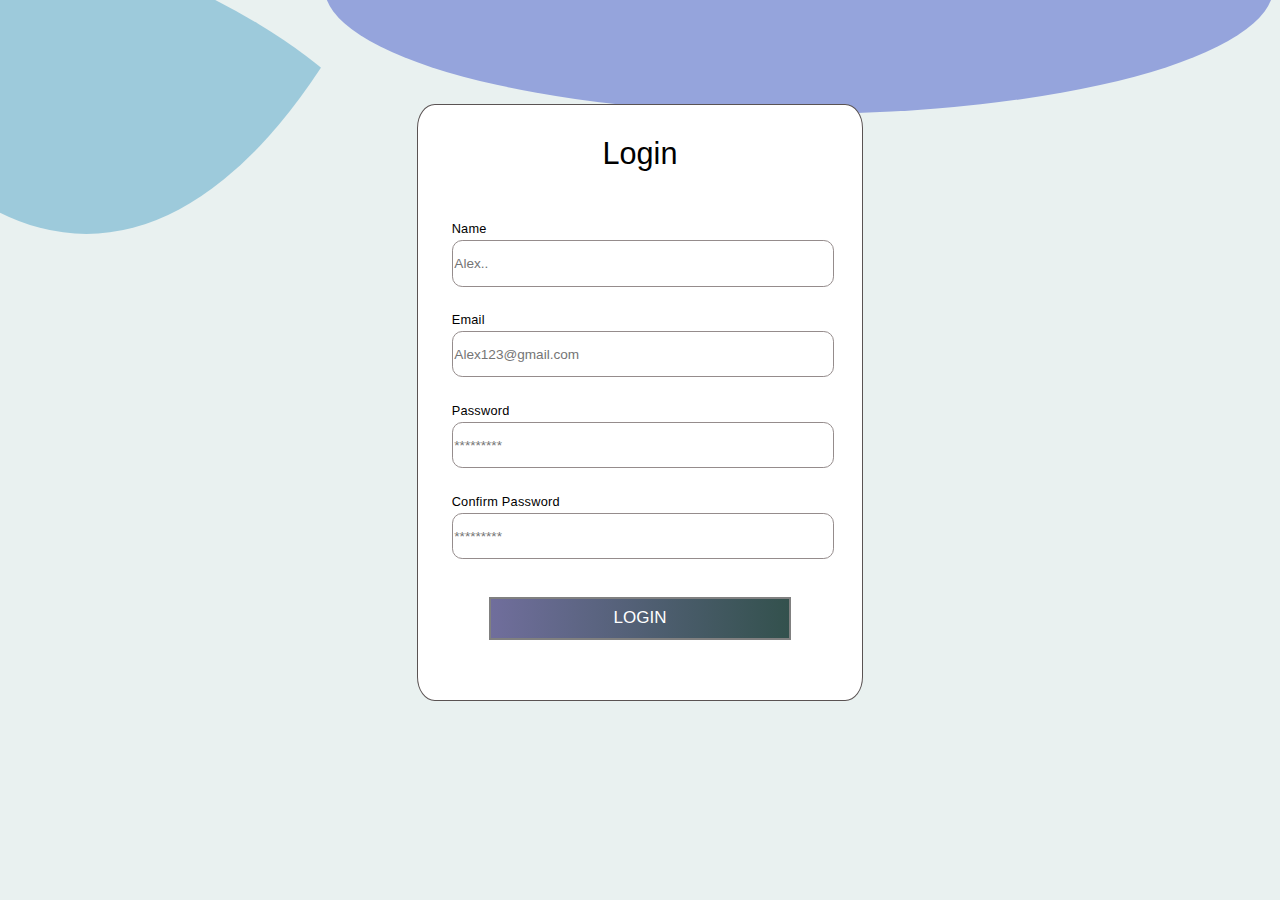
<file: JS_Project/index.html>
<!DOCTYPE html>
<html lang="en">
<head>
    <meta charset="UTF-8">
    <meta name="viewport" content="width=device-width, initial-scale=1.0">
    <title>Document</title>
    <link rel="stylesheet" href="style.css">
</head>
<body >
    <div class="body">
    </div>

    <div id="main" > 
        
        <div id="login">
            <p class="plogin">Login</p>
            <label>
                Name
            </label>
            <input class ="input" type="text" value="" placeholder="Alex.."> 
            <p id="nameErr">-Name must be only letters</p>
            <label >Email</label>
            <input class ="input" type="text" value="" placeholder="Alex123@gmail.com"> 
            <p id="emailErr">-Please enter a valid email</p>

            <label >Password</label>
            <input class ="input" type="password" value="" placeholder="*********"> 
            <p id="passErr">-Password must be at least 8 characters</p>
            <div>
            <label >Confirm Password</label>
            <input class ="input" type="password" value="" placeholder="*********"> 
            <p id="passConErr">-Password don't match</p>
            <div>
                
            <p id="reqErr"> -All fields are required</p>
            </div>
            
            
        </div>
        <div>
            <button id="loginbtn" onclick="login()">LOGIN</button>
        </div>
</div>
    <script src="./demo.js"></script>
</body>
</html>
</file>
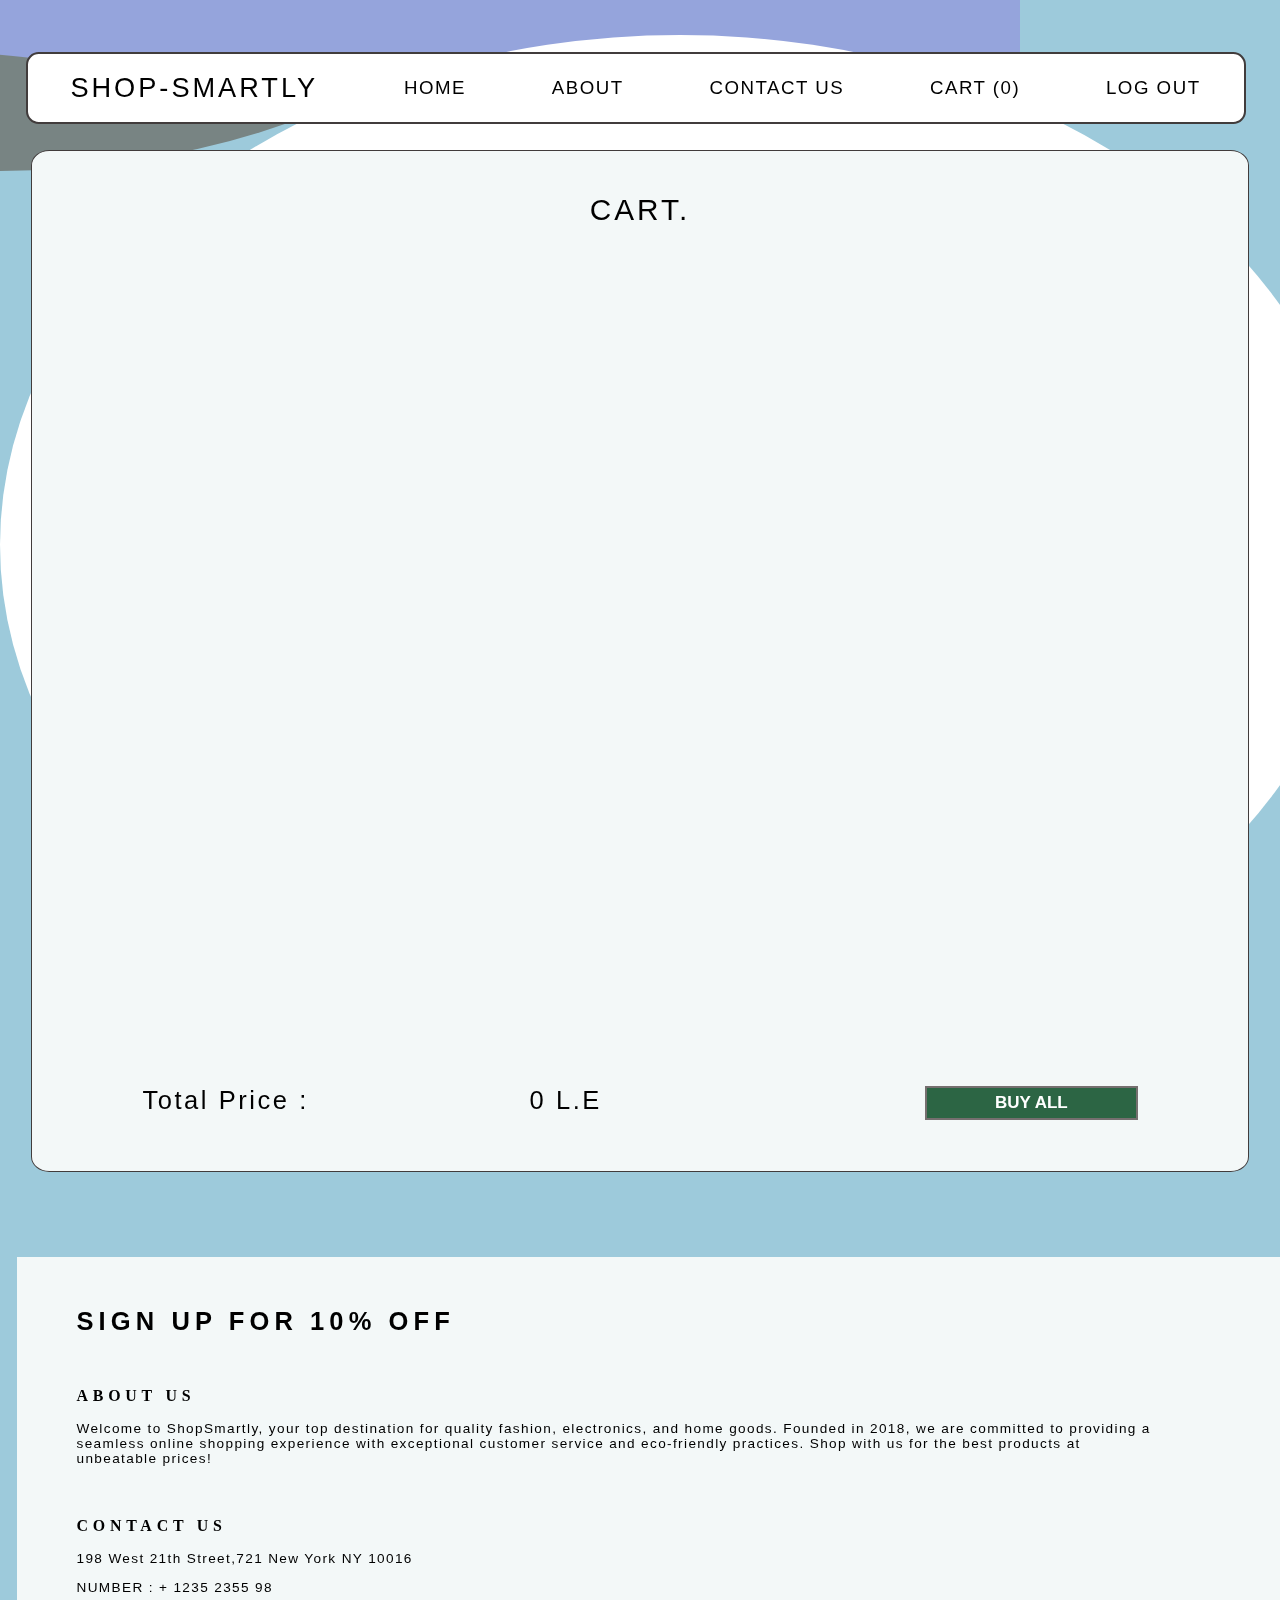
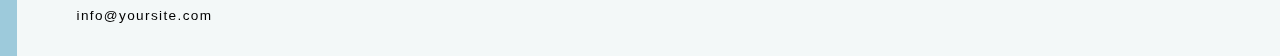
<file: JS_Project/cart.html>
<!DOCTYPE html>
<html lang="en">
  <head>
    <meta charset="UTF-8" />
    <meta name="viewport" content="width=device-width, initial-scale=1.0" />
    <title>Cart</title>
    <link rel="stylesheet" href="style.css" />
  </head>
  <body id="homeBody">
    <div class="wave"></div>
    <div class="homeMain">
      <nav class="header" id="fixed">
        <p id="shopname">SHOP-SMARTLY</p>
        <a href="./Home.html">HOME</a>
        <a href="#aboutTarget">ABOUT</a>
        <a href="#contactTarget">CONTACT US</a>
        <a id="cart" href="./cart.html">CART (0)</a>
        <a href="#" onclick="LogOut()">LOG OUT</a>
      </nav>

      <div class="centered" id="CartCenter">
        <div class="centerdiv">CART.</div>
        <div id = slide-y>
        <div id="cartProd"></div>
        <div id="totaldiv" >
          <label >Total Price : </label>
          <div  id="totalPricediv">
          

          </div>
        
        </div>
      </div>
      </div>
      

      <div>
        <div class="centerContainer2">
          <h4>SIGN UP FOR 10% OFF</h4>
          <h3  id="aboutTarget">ABOUT US</h3>
          <p> Welcome to ShopSmartly, your top destination for quality fashion, electronics, and home goods. Founded in 2018, we are committed to providing a seamless online shopping experience with exceptional customer service and eco-friendly practices. Shop with us for the best products at unbeatable prices!</p>
          <h3 id="contactTarget">CONTACT US</h3>
          <p> 198 West 21th Street,721 New York NY 10016</p>
          <p> NUMBER  : + 1235 2355 98</p>
          <a href="www.info@yoursite.com">info@yoursite.com</a>
      
          </div> 
         
         
     </div>
     </div>
    </div>
    <button onclick="topFunction()" id="topBtn" title="Go to top">
      <svg xmlns="http://www.w3.org/2000/svg" viewBox="0 0 24 24" fill="white" width="24px" height="24px">
          <path d="M0 0h24v24H0z" fill="none"/>
          <path d="M4 12l1.41 1.41L11 7.83V20h2V7.83l5.59 5.58L20 12l-8-8-8 8z"/>
      </svg>
    </button>
    <script src="./demo.js"></script>
  </body>
</html>
</file>
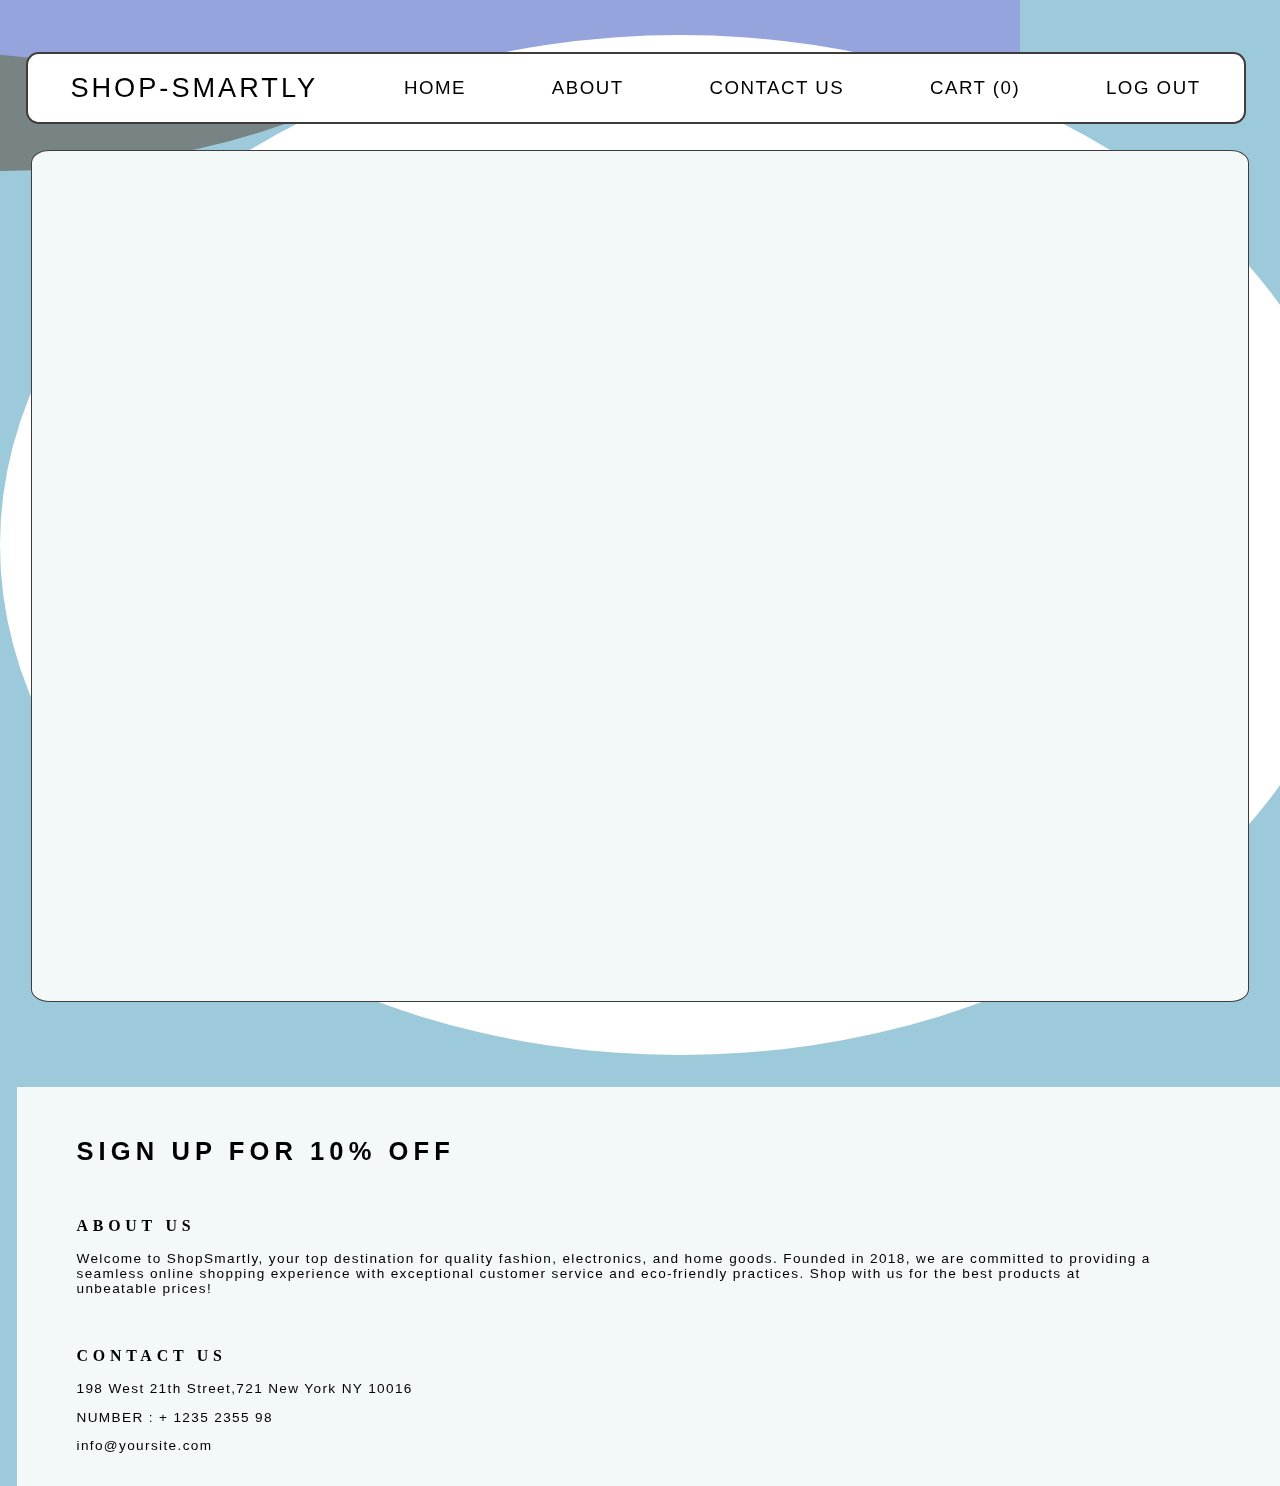
<file: JS_Project/product_show.html>
<!DOCTYPE html>
<html lang="en">
  <head>
    <meta charset="UTF-8" />
    <meta name="viewport" content="width=device-width, initial-scale=1.0" />
    <title>Home</title>
    <link rel="stylesheet" href="style.css" />
  </head>
  <body id="homeBody">
    <div class="wave"></div>
    <div class="homeMain">
      <nav class="header" id="fixed">
        <p id="shopname">SHOP-SMARTLY</p>
        <a href="./Home.html">HOME</a>
        <a href="#aboutTarget">ABOUT</a>
        <a href="#contactTarget">CONTACT US</a>
        <a id="cart" href="./cart.html">CART (0)</a>
        <a href="#" onclick="LogOut()">LOG OUT</a>
      </nav>

      <div class="centered" id="productsShow">
        <div id="productShowInfo"></div>
        
        
      </div>

      <div>
        <div class="centerContainer2">
          <h4>SIGN UP FOR 10% OFF</h4>
          <h3  id="aboutTarget">ABOUT US</h3>
          <p> Welcome to ShopSmartly, your top destination for quality fashion, electronics, and home goods. Founded in 2018, we are committed to providing a seamless online shopping experience with exceptional customer service and eco-friendly practices. Shop with us for the best products at unbeatable prices!</p>
          <h3 id="contactTarget">CONTACT US</h3>
          <p> 198 West 21th Street,721 New York NY 10016</p>
          <p> NUMBER  : + 1235 2355 98</p>
          <a href="www.info@yoursite.com">info@yoursite.com</a>
          
         <!-- <div class="innercont" id="contactDiv">
 
           <p class="innerheads" id="contactTarget">CONTACT US</p>
           <p> "198 West 21th Street,721 New York NY 10016"</p>
           <p> NUMBER  : + 1235 2355 98</p>
           <a href="www.info@yoursite.com">info@yoursite.com</a>
 
         </div>
         <div class="innercont" id="aboutTarget">
           <p class="innerheads">ABOUT US</p>
           <p> Welcome to ShopSmartly, your top destination for quality fashion, electronics, and home goods. Founded in 2018, we are committed to providing a seamless online shopping experience with exceptional customer service and eco-friendly practices. Shop with us for the best products at unbeatable prices!</p> -->
        
          
          </div> 
         
         
     </div>
    </div>
    <button onclick="topFunction()" id="topBtn" title="Go to top">
      <svg xmlns="http://www.w3.org/2000/svg" viewBox="0 0 24 24" fill="white" width="24px" height="24px">
          <path d="M0 0h24v24H0z" fill="none"/>
          <path d="M4 12l1.41 1.41L11 7.83V20h2V7.83l5.59 5.58L20 12l-8-8-8 8z"/>
      </svg>
    </button>
    <script src="./demo.js"></script>
  </body>
</html>
</file>
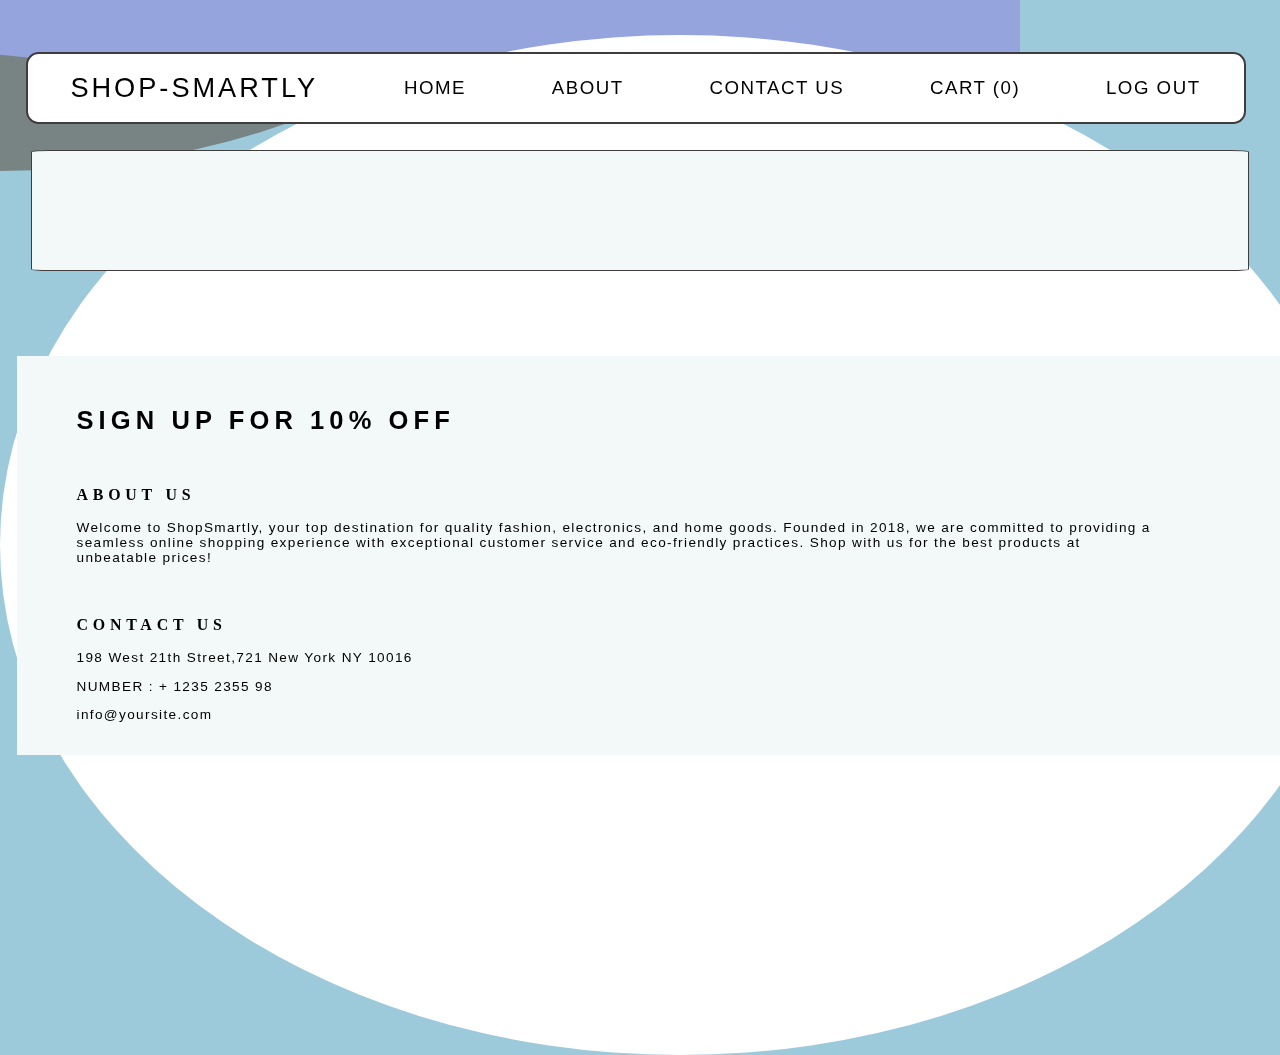
<file: JS_Project/products.html>
<!DOCTYPE html>
<html lang="en">
  <head>
    <meta charset="UTF-8" />
    <meta name="viewport" content="width=device-width, initial-scale=1.0" />
    <title>Home</title>
    <link rel="stylesheet" href="style.css" />
  </head>
  <body id="homeBody">
    <div class="wave"></div>
    <div class="homeMain">
      <nav class="header" id="fixed">
        <p id="shopname">SHOP-SMARTLY</p>
        <a href="./Home.html">HOME</a>
        <a href="#aboutTarget">ABOUT</a>
        <a href="#contactTarget">CONTACT US</a>
        <a id="cart" href="./cart.html">CART (0)</a>
        <a href="#" onclick="LogOut()">LOG OUT</a>
      </nav>

      <div class="centered" id="productsCenter">
        <div class="centerdiv" id="category_name"></div>
        <div class="productInfo"></div>
      </div>

      <div>
        <div class="centerContainer2">
          <h4>SIGN UP FOR 10% OFF</h4>
          <h3  id="aboutTarget">ABOUT US</h3>
          <p> Welcome to ShopSmartly, your top destination for quality fashion, electronics, and home goods. Founded in 2018, we are committed to providing a seamless online shopping experience with exceptional customer service and eco-friendly practices. Shop with us for the best products at unbeatable prices!</p>
          <h3 id="contactTarget">CONTACT US</h3>
          <p> 198 West 21th Street,721 New York NY 10016</p>
          <p> NUMBER  : + 1235 2355 98</p>
          <a href="www.info@yoursite.com">info@yoursite.com</a>
          
    
          
          </div> 
         
         
     </div>
    </div>
    <button onclick="topFunction()" id="topBtn" title="Go to top">
      <svg xmlns="http://www.w3.org/2000/svg" viewBox="0 0 24 24" fill="white" width="24px" height="24px">
          <path d="M0 0h24v24H0z" fill="none"/>
          <path d="M4 12l1.41 1.41L11 7.83V20h2V7.83l5.59 5.58L20 12l-8-8-8 8z"/>
      </svg>
    </button>
    <script src="./demo.js"></script>
  </body>
</html>
</file>
<file: JS_Project/style.css>
body {
  background-color: rgb(233, 241, 240);
  zoom : 85%
}

.body {
  display: block;
  position: relative;
  height: 40px;
  width: 50%;

  transform: scale(1.5, 10);
}
.body:before {
  content: "";
  display: block;
  position: absolute;
  border-radius: 100%;
  width: 100%;
  height: 30px;
  background-color: #95a4dc;
  right: -50%;
  top: 23;
}

.body:after {
  content: "";
  display: block;
  position: absolute;
  border-radius: 100%;
  width: 100%;
  height: 300px;
  background-color:#9dcadb;
  left: -25%;
  top: -255px;
  clip-path: ellipse(100% 15% at -15% 100%);
}

#main {
  width: 35%;
  height: 700px;
  margin: 5% auto;
  border-radius: 4%;
  background-color: white;
  border: 2px solid rgb(90, 83, 83);
  position: relative;
}

#login {
  width: 85%;
  height: 80%;
  margin: 5% auto;
}

#login .plogin {
  font-size: 36px;
  line-height: 1.125;
  font-weight: 300;
  font-family: -apple-system, BlinkMacSystemFont, "Segoe UI", Roboto,
    "Helvetica Neue", Arial, sans-serif;
  text-align: center;
  margin-bottom: 60px;
}

#login label {
  letter-spacing: 0.02em;
  font-size: 15px;
  display: flex;
  font-family: -apple-system, BlinkMacSystemFont, "Segoe UI", Roboto,
    "Helvetica Neue", Arial, sans-serif;
  font-weight: 200;
  margin-top: 30px;
}

.input {
  font-size: 16px;
  width: 100%;
  height: 50px;
  border: 2px solid rgb(149, 140, 140);
  border-radius: 12px;
  margin-top: 5px;
  font-family: -apple-system, BlinkMacSystemFont, "Segoe UI", Roboto,
    "Helvetica Neue", Arial, sans-serif;
  font-weight: 200;
}

#loginbtn {
  font-family: -apple-system, BlinkMacSystemFont, "Segoe UI", Roboto,
    "Helvetica Neue", Arial, sans-serif;
  font-size: 20px;
  color: #fff;
  border: 3px solid grey;
  width: 80%;
  height: 50px;
  background-image: linear-gradient(to right, #706e9c, #33514d);
  font-weight: 500;
  margin: 10%;
}

#nameErr {
  font-family: -apple-system, BlinkMacSystemFont, "Segoe UI", Roboto,
    "Helvetica Neue", Arial, sans-serif;
  display: none;
}
#emailErr {
  font-family: -apple-system, BlinkMacSystemFont, "Segoe UI", Roboto,
    "Helvetica Neue", Arial, sans-serif;
  display: none;
}
#passErr {
  font-family: -apple-system, BlinkMacSystemFont, "Segoe UI", Roboto,
    "Helvetica Neue", Arial, sans-serif;
  display: none;
}
#reqErr {
  font-family: -apple-system, BlinkMacSystemFont, "Segoe UI", Roboto,
    "Helvetica Neue", Arial, sans-serif;
  display: none;
}
#passConErr {
  font-family: -apple-system, BlinkMacSystemFont, "Segoe UI", Roboto,
    "Helvetica Neue", Arial, sans-serif;
  display: none;
}

#homeBody {
  background-color: #9dcadb;
  display: inline;
}
.wave {
  position: relative;
  height: 40px;
  width: 800px;
  background-color: #95a4dc;
  transform: scale(2, 4);
}

.wave:before {
  content: "";
  display: block;
  position: absolute;
  border-radius: 100%;
  width: 100%;
  height: 300px;
  background-color: white;
  right: -25%;
  top: 20px;
}

.wave:after {
  content: "";
  display: block;
  position: absolute;
  border-radius: 100%;
  width: 100%;
  height: 300px;
  background-color: #788483;
  left: -25%;
  top: -240px;
  clip-path: ellipse(100% 15% at -15% 100%);
}

/* Smooth scrolling behavior */
html {
  scroll-behavior: smooth;
}

/* Styles for the "Go to Top" button */
#topBtn {
  display: none; /* Hidden by default */
  position: fixed; /* Fixed position */
  bottom: 20px; /* 20px from the bottom */
  right: 30px; /* 30px from the right */
  z-index: 99; /* Make sure it does not overlap */
  border: none; /* Remove borders */
  outline: none; /* Remove outline */
  background: linear-gradient(
    45deg,
    #28c397,
    #254f2c
  ); /* Gradient background */
  color: white; /* White text */
  cursor: pointer; /* Pointer/hand icon */
  padding: 15px; /* Some padding */
  border-radius: 50%; /* Rounded corners */
  box-shadow: 0px 4px 10px rgba(0, 0, 0, 0.3); /* Shadow for depth */
  transition: background 0.3s, transform 0.3s; /* Smooth transitions */
}

#topBtn:hover {
  background: linear-gradient(
    45deg,
    #04250e,
    #375643
  ); /* Slight color change on hover */
  transform: scale(1.1); /* Slightly larger on hover */
}

#topBtn svg {
  vertical-align: middle;
}

.homeMain {
  position: absolute;
  width: 100%;
}

.header {
  height: 80px;
  width: 95%;
  border: 3px solid rgb(65, 60, 60);
  margin-left: 30px;
  background-color: rgb(255, 255, 255);
  position: static;
  display: flex;
  justify-content: space-around;
  text-align: center;
  align-items: center;
  font-size: 22px;
  color: rgb(0, 0, 0);
  font-weight: 350;
  font-family: -apple-system, BlinkMacSystemFont, "Segoe UI", Roboto,
    "Helvetica Neue", Arial, sans-serif;
  border-radius: 15px;
}

#shopname{
  font-size: 32px;
  font-weight: 400;
  letter-spacing: 3.5px;
}

#navBar {
  margin-top: 50px;
  height: 600px;
  width: 22%;
  margin-left: 30px;
  border: 3px solid rgb(65, 60, 60);
  background-color: rgb(255, 255, 255);
  border-radius: 10px;
}
#pClothes {
  font-family: -apple-system, BlinkMacSystemFont, "Segoe UI", Roboto,
    "Helvetica Neue", Arial, sans-serif;
  font-size: 30px;
  font-weight: 300;
  border: 3px solid rgb(65, 60, 60);
  background-color: #e3e7ed;
  border-radius: 5px;
  letter-spacing: 2px;
 
}



#slider {
  margin-top: 50px;
  height: 900px;
  width: 71%;
  margin-left: 30px;
  border: 5px solid rgb(65, 60, 60);
  border-radius: 10px;
  position: relative;
}

.flex {
  display: flex;
}

.container {
  border: 1px dotted rgb(65, 60, 60);
  height: 24.6%;

  border-radius: 10px;
  display: flex;
  text-align: center;
  align-items: center;
  padding-left: 20%;
  font-weight: 350;
  font-size: 19px;
  font-family: -apple-system, BlinkMacSystemFont, "Segoe UI", Roboto,
    "Helvetica Neue", Arial, sans-serif;
  color: rgb(20, 19, 19);
}


#clothesImg {
  position: relative;
  height: 100%;
  width: 100%;
  border-radius: 10px;
}

.fade {
  animation-name: fade;
  animation-duration: 1.5s;
}

@keyframes fade {
  from {
    opacity: 0.4;
  }
  to {
    opacity: 1;
  }
}

#slider div {
  position: absolute;
  top: 90%;
}

#sliderDiv {
  display: flex;
  justify-content: space-around;
  width: 100%;
  margin: auto;
}

#sliderDiv button {
  width: 100px;
  height: 60px;
  font-size: 22px;
  background-color: #fff;
  border: 2px solid #1b4f48;
  color: #1b4f48;
  align-items: center;
  text-align: center;
  opacity: 75%;
  border-radius: 20%;
}

.centered {
  height: 1200px;
  width: 95%;
  border-radius: 1.5%;
  background-color: rgb(243, 248, 248);
  margin: 30px auto;
  display: grid;
  border: 2px solid rgb(65, 60, 60);
}

#productsCenter  {
  height: auto;
}

.centered .centerdiv {
  width: 200px;
  margin: 50px auto;
  text-align: center;
  font-size: 35px;
  font-family: -BlinkMacSystemFont, "Segoe UI", Roboto, "Helvetica Neue", Arial,
    sans-serif;
  display: block;
  letter-spacing: 3.5px;
}

.centerProd {
  justify-content: space-around;
  display: flex;
  text-align: center;
  font-size: 18px;
  font-family: -BlinkMacSystemFont, "Segoe UI", Roboto, "Helvetica Neue", Arial,
    sans-serif;
  font-weight: 400;
  margin-bottom: 30px;
}

.centerProd img {
  width: 250px;
  height: 350px;
  border: 4px solid rgb(117, 111, 111);
  border-radius: 30px;
  margin-top: 100px;
}

.centerProd p{
  font-size: 23px;
  font-family: -BlinkMacSystemFont, "Segoe UI", Roboto, "Helvetica Neue", Arial,
    sans-serif;
  letter-spacing: 0.12em;


}

.productInfo {
  display: flex;
  flex-wrap: wrap;
  gap: 30px;
  justify-content: center;
  padding: 20px;
  font-family: -BlinkMacSystemFont, "Segoe UI", Roboto, "Helvetica Neue", Arial,sans-serif;
}

.product-card {
  border: 1px solid #ccc;
  border-radius: 10px;
  padding: 20px;
  text-align: center;
  max-width: 320px;
}

.product-image {
  max-width: 100%;
  border-radius: 10px;
}

.product-details {
  margin-top: 10px;
  
}

.product-details h3 {
  font-size: 1.2em;
  font-family: -BlinkMacSystemFont, "Segoe UI", Roboto, "Helvetica Neue", Arial,sans-serif;
  letter-spacing: 0.09em;
  margin: 10px 0;
}

.product-details p {
  font-size: 1em;
  margin: 10px 0;
}

.btn.buy-btn {
  background-color: #4caf50;
  color: white;
  border: none;
  padding: 10px 20px;
  cursor: pointer;
}

.btn.buy-btn:hover {
  background-color: #45a049;
}

.productInfo img {
  
  width: 300px;
  height: 500px;
  border: 4px solid rgb(117, 111, 111);
  border-radius: 30px;
}
/* //-- */
#productShowInfo {
  width: 90%;
  height: 95%;
  margin: auto;

}

.productShowCard {

  border-radius: 10px;
  padding: 20px;
  text-align: center;
  display: flex;
  align-items: center;
}



.productShowDetails {
  margin-top: 10px;
}

.productShowDetails h3 {
  font-size: 40px;
  font-family: -BlinkMacSystemFont, "Segoe UI", Roboto, "Helvetica Neue", Arial,sans-serif;
  letter-spacing: 0.15em;

}

.productShowDetails h4 {
  font-size: 20px;
  font-family: -BlinkMacSystemFont, "Segoe UI", Roboto, "Helvetica Neue", Arial,sans-serif;
  letter-spacing: 0.15em;
  text-align: center;
  width: 50%;
  margin: auto;
}

.productShowDetails p {
  font-size: 30px;
  font-family: -BlinkMacSystemFont, "Segoe UI", Roboto, "Helvetica Neue", Arial,sans-serif;
  letter-spacing: 0.09em;

}

#Show-btnBuy-btn{
  background-color: #4caf50;
  color: white;
  border: none;
  padding: 10px 20px;
  cursor: pointer;
  width: 300px;
  font-size: 20px;
  font-family: -BlinkMacSystemFont, "Segoe UI", Roboto, "Helvetica Neue", Arial,sans-serif;
  font-weight: 500;
  letter-spacing: 0.09em;
}

#Show-btnBuy-btn:hover {
  background-color: #45a049;
}

.productShowCard img {
 height: 900px;
 width: 600px;
 border: 3px solid grey;
 border-radius: 7px;
 margin: auto;
 align-items: center;

}

#productsShow{
  height: 1000px;
}

.centerContainer {
  width: 100%;

  height: 500px;
  margin: auto;
  justify-content: space-around;
  display: flex;
}

.innercont {

  height: 50%;
  width: 300px;
  position: relative;
  margin: auto;
  text-align: center;
}
.innercont p {
  display: block;
  font-family: -apple-system, BlinkMacSystemFont, "Segoe UI", Roboto,
    "Helvetica Neue", Arial, sans-serif;
    letter-spacing: 0.08em;
    font-size: 16px;
}

.innerheads {
  font-size: 20px;
  font-family: -apple-system, BlinkMacSystemFont, "Segoe UI", Roboto,
    "Helvetica Neue", Arial, sans-serif;
  font-weight: 550;
  letter-spacing: 0.13em;
}

.innercont img {
  width: 120px;
  height: 120px;
  border-radius: 50%;
  border: 2px solid black;
}



.centerContainer2 {
  width: 94.5%;
  height: 450px;
 padding-left: 70px;
 padding-top: 20px;
  margin-top: 100px;
  margin-left: 20px;
  margin-right: 10px;
 
  background-color: rgb(243, 248, 248);
  flex-direction: row;
}

.centerContainer2 .innercont {
  width: 500px;
  color: #222121;
  font-size: 16px;
  font-weight: 600;
}
.centerContainer2 h4{
  
  font-size: 30px;
  font-family: -apple-system, BlinkMacSystemFont, "Segoe UI", Roboto,
    "Helvetica Neue", Arial, sans-serif;
  letter-spacing: 0.2em;
  
}

.centerContainer2 h3{
  

  
  letter-spacing: 0.3em;
  margin-top: 60px;
}

.centerContainer2 p, .centerContainer2 a{
  
  font-size: 16px;
  font-family: -apple-system, BlinkMacSystemFont, "Segoe UI", Roboto,
    "Helvetica Neue", Arial, sans-serif;
  letter-spacing: 0.1em;
  width: 90%;
}

html {
  scroll-behavior: smooth;
}

a {
  letter-spacing: 0.08em;
  text-decoration: none;
  color: black;
  font-family: -apple-system, BlinkMacSystemFont, "Segoe UI", Roboto,
    "Helvetica Neue", Arial, sans-serif;
}

.spacebet {
  display: flexbox;
  justify-content: space-around;
}

.btn {
  font-size: 15px;
  text-align: center;
  width: 70px;
  border: 2px solid rgb(117, 111, 111);
  font-family: -apple-system, BlinkMacSystemFont, "Segoe UI", Roboto,
    "Helvetica Neue", Arial, sans-serif;
}

#CartCenter {
  display: block;
  position: relative;
}

#cartProd {
  display: grid;
  margin-left: 30px;
  font-family: -apple-system, BlinkMacSystemFont, "Segoe UI", Roboto,
    "Helvetica Neue", Arial, sans-serif;
  font-size: 15px;
  position: relative;
}

#slide-y {
  border-radius: 20px;
  width: 98%;
  height: 75%;
  overflow-x: hidden;
  overflow-y: auto;
  text-align: justify;
}

.addCart {
  background-color: #36cd70;
  color: white;
  border: 3px solid rgb(117, 111, 111);
  border-radius: 20px;
  text-align: center;
  font-weight: 600;
  height: 44px;
  width: 100px;
  font-size: 20px;
}

.removeCart {
  background-color: #ff1f1f;
  color: white;
  border: 3px solid rgb(117, 111, 111);
  border-radius: 20px;
  text-align: center;
  font-weight: 600;
  height: 44px;
  width: 100px;
  font-size: 20px;
}

#totaldiv {
  display: flex;
  position: absolute;
  bottom: 60px;
  width: 100%;
  margin: auto;
  font-size: 30px;
  font-family: -apple-system, BlinkMacSystemFont, "Segoe UI", Roboto,
    "Helvetica Neue", Arial, sans-serif;
  letter-spacing: 0.1em;
  font-weight: 350;
  justify-content: space-around;
}

#totalPricediv {
  display: flex;
  justify-content: space-between;
  width: 50%;
}

#buyAll {
  width: 250px;
  height: 40px;
  background-color: #2c6544;
  color: white;
  font-family: -apple-system, BlinkMacSystemFont, "Segoe UI", Roboto,
    "Helvetica Neue", Arial, sans-serif;
  font-size: 20px;
  font-weight: 600;
  border: 3px solid rgb(117, 111, 111);
}

#buyAll:hover{
  background-color: #369a47;

}

.cart-item {
  display: flex;
  justify-content: space-between;
  align-items: center;
  margin-bottom: 20px;
  margin-right: 30px;
}

.item-info {
  flex: 1;
  font-size: 18px;

  font-family: -apple-system, BlinkMacSystemFont, "Segoe UI", Roboto,
  "Helvetica Neue", Arial, sans-serif;
  letter-spacing: 0.05em;
  
}

.item-image img {
  max-width: 160px;
  height: auto;
  margin-left: 20px;
  border-radius: 10px;
}
</file>
